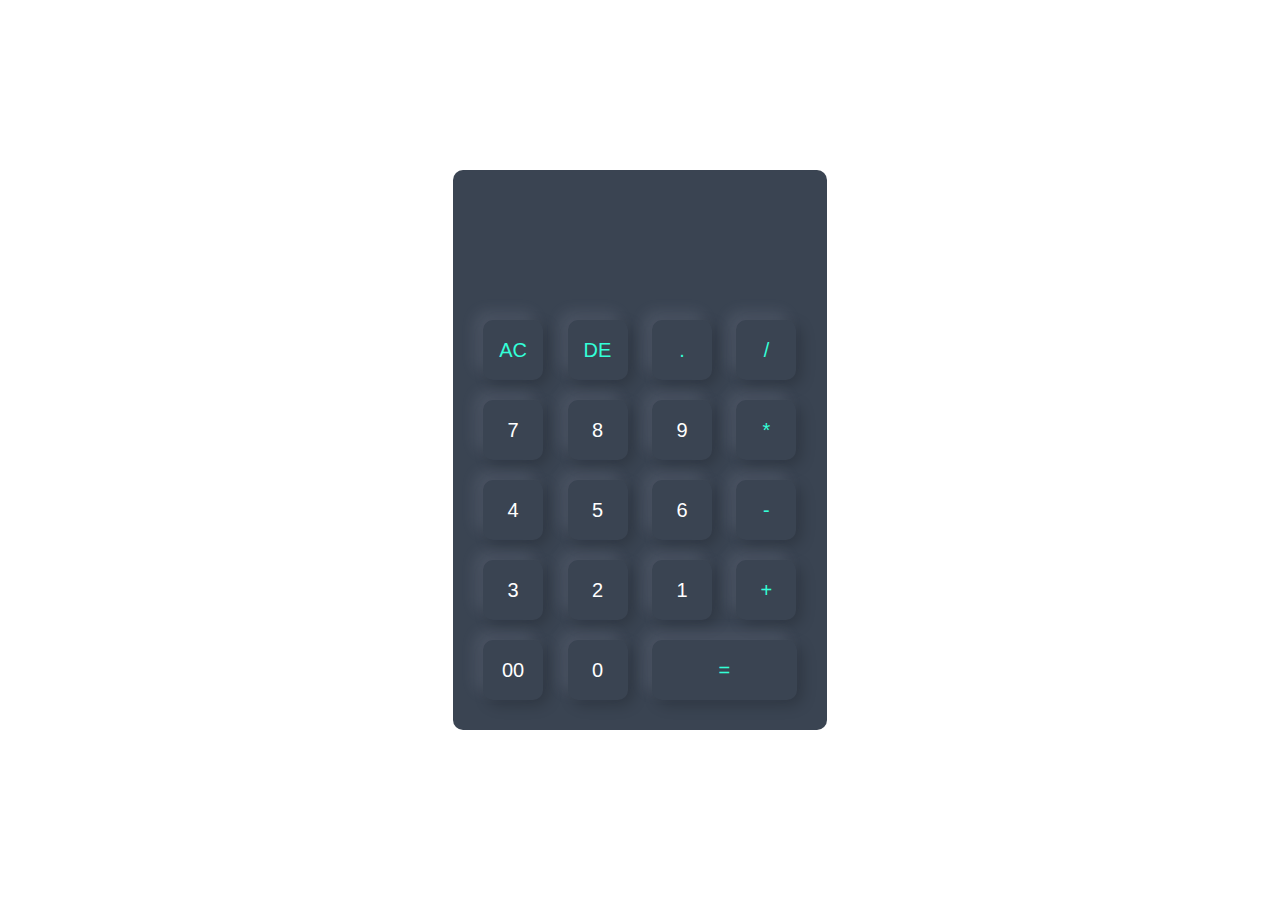
<file: index.html>
<!DOCTYPE html>
<html lang="en">
<head>
    <meta charset="UTF-8">
    <meta name="viewport" content="width=device-width, initial-scale=1.0">
    <title>Document</title>
    <link rel="stylesheet" href="style.css">
</head>
<body>
    <div class="container">
        <div class="calculator">
            <form >
                <div class="display">
                    <input type="text" name="display">
                </div>
                <div>
                    <input type="button" value="AC" onclick="display.value =''" class="operator">
                    <input type="button" value="DE" onclick="display.value = display.value.toString().slice(0,-1)" class="operator">
                    <input type="button" value="." onclick="display.value +='.'" class="operator">
                    <input type="button" value="/" onclick="display.value +='/'" class="operator">
                </div>
                <div>
                    <input type="button" value="7" onclick="display.value +='7'">
                    <input type="button" value="8" onclick="display.value +='8'">
                    <input type="button" value="9" onclick="display.value +='9'">
                    <input type="button" value="*" onclick="display.value +='*'" class="operator">
                </div>
                <div>
                    <input type="button" value="4" onclick="display.value +='4'">
                    <input type="button" value="5" onclick="display.value +='5'">
                    <input type="button" value="6" onclick="display.value +='6'">
                    <input type="button" value="-" onclick="display.value +='-'" class="operator">
                </div>
                <div>
                    <input type="button" value="3" onclick="display.value +='3'">
                    <input type="button" value="2" onclick="display.value +='2'">
                    <input type="button" value="1" onclick="display.value +='1'">
                    <input type="button" value="+" onclick="display.value +='+'" class="operator">
                </div>
                
                <div>
                    <input type="button" value="00" onclick="display.value +='00'">
                    <input type="button" value="0" onclick="display.value +='0'">
                    <input type="button" value="=" onclick="display.value = eval(display.value)" class="equal" >
                </div>
            </form>
        </div>
    </div>   
</body>
</html>
</file>
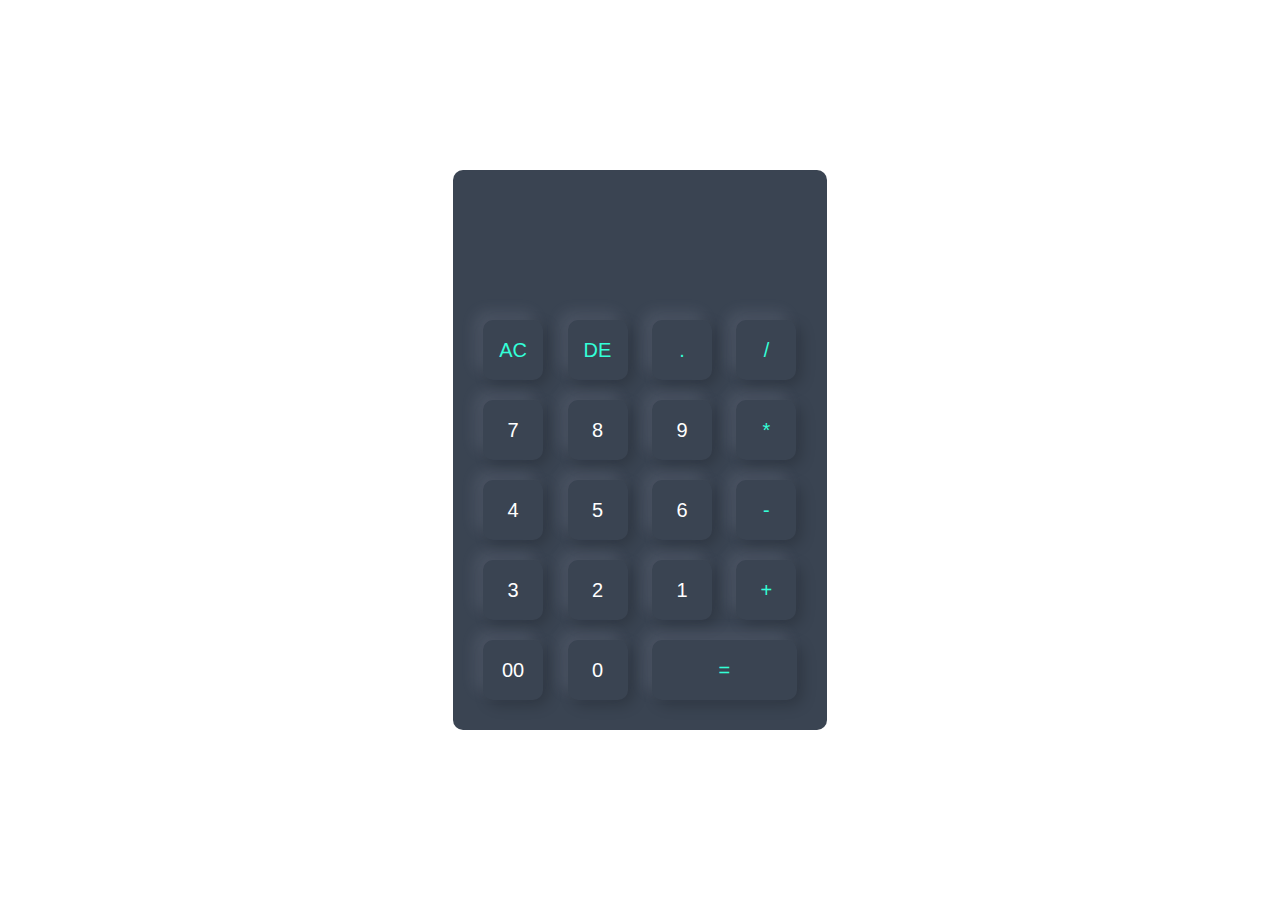
<file: calc.html>
<!DOCTYPE html>
<html lang="en">
<head>
    <meta charset="UTF-8">
    <meta name="viewport" content="width=device-width, initial-scale=1.0">
    <title>Document</title>
    <link rel="stylesheet" href="style.css">
</head>
<body>
    <div class="container">
        <div class="calculator">
            <form >
                <div class="display">
                    <input type="text" name="display">
                </div>
                <div>
                    <input type="button" value="AC" onclick="display.value =''" class="operator">
                    <input type="button" value="DE" onclick="display.value = display.value.toString().slice(0,-1)" class="operator">
                    <input type="button" value="." onclick="display.value +='.'" class="operator">
                    <input type="button" value="/" onclick="display.value +='/'" class="operator">
                </div>
                <div>
                    <input type="button" value="7" onclick="display.value +='7'">
                    <input type="button" value="8" onclick="display.value +='8'">
                    <input type="button" value="9" onclick="display.value +='9'">
                    <input type="button" value="*" onclick="display.value +='*'" class="operator">
                </div>
                <div>
                    <input type="button" value="4" onclick="display.value +='4'">
                    <input type="button" value="5" onclick="display.value +='5'">
                    <input type="button" value="6" onclick="display.value +='6'">
                    <input type="button" value="-" onclick="display.value +='-'" class="operator">
                </div>
                <div>
                    <input type="button" value="3" onclick="display.value +='3'">
                    <input type="button" value="2" onclick="display.value +='2'">
                    <input type="button" value="1" onclick="display.value +='1'">
                    <input type="button" value="+" onclick="display.value +='+'" class="operator">
                </div>
                
                <div>
                    <input type="button" value="00" onclick="display.value +='00'">
                    <input type="button" value="0" onclick="display.value +='0'">
                    <input type="button" value="=" onclick="display.value = eval(display.value)" class="equal" >
                </div>
            </form>
        </div>
    </div>   
</body>
</html>
</file>
<file: style.css>
*{
    margin: 0;
    padding: 0;
    box-sizing: border-box;
    font-family:'poppins',sans-serif;

}
.container{
    width: 100%;
    height: 100vh;
    background-color: white;
    display: flex;
    align-items: center;
    justify-content: center;
}
.calculator{
    background: #3a4452;
    padding: 20px;
    border-radius: 10px;
}
.calculator form input{
    border: 0;
    outline: 0;
    width: 60px;
    height:60px;
    border-radius: 10px;
    box-shadow: -8px -8px 15px rgba(225,225,255, 0.1),5px 5px 15px rgba(0,0,0, 0.2);
    background: transparent;
    font-size: 20px;
    color: #fff;
    cursor: pointer;
    margin: 10px;
}
form .display{
    display: flex;
    justify-content: flex-end;
    margin: 20px 0;
}
form .display input{
    text-align: right;
    flex: 1;
    font-size: 45px;
    box-shadow: none;
}
form input.equal{
    width: 145px;
    color: #33ffd8;
}
form input.operator{
    color: #33ffd8;
}
</file>
